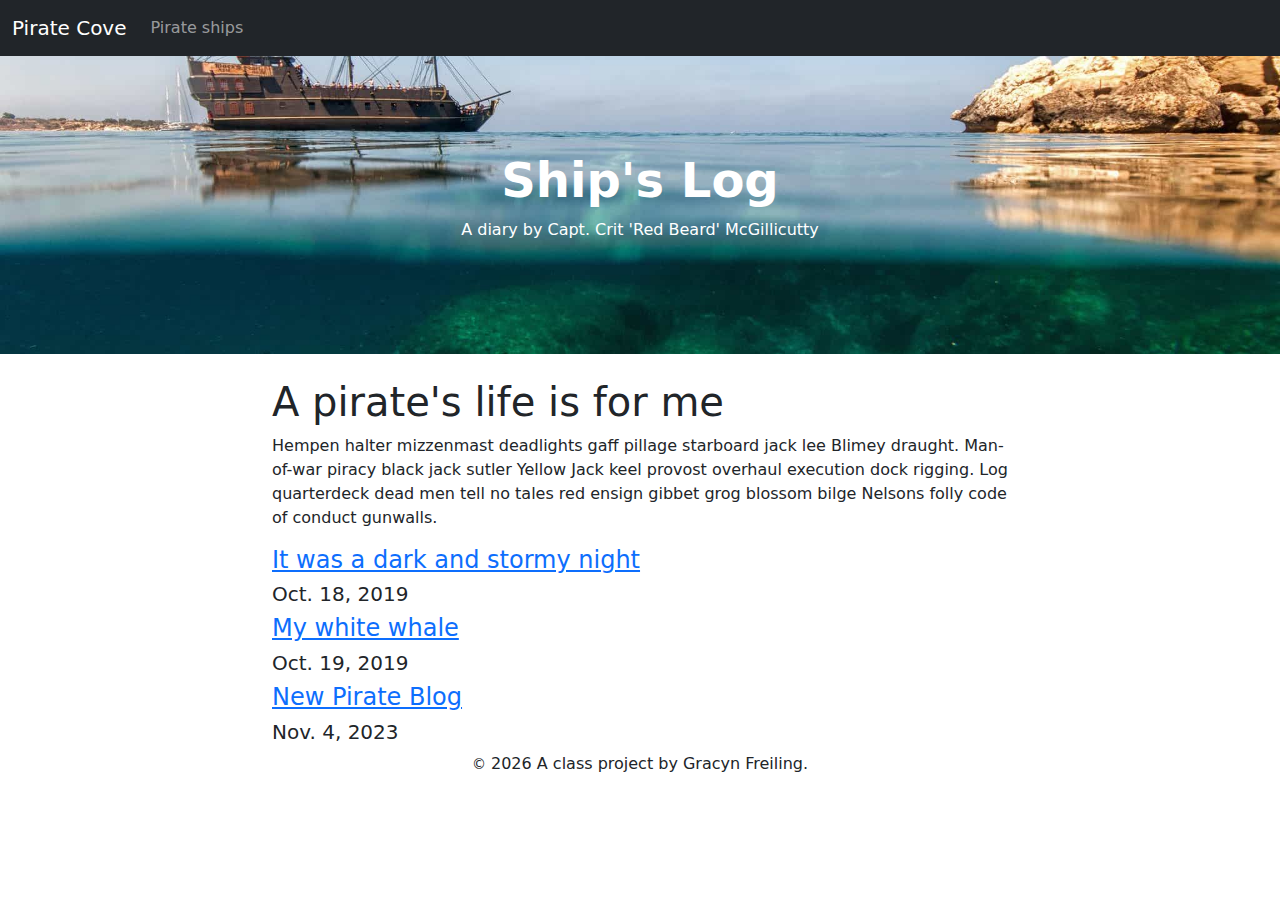
<file: docs/index.html>
<!doctype html>
<html lang="en">
  <!-- A Intro to Coding for Journalists class project -->
  <head>
    <title>Pirate Cove | Capt. McGillicutty's Ship's Log</title>
    <meta name="description" content="Tall Tales from the Seven Seas">
    <meta charset="utf-8">
    <meta http-equiv="X-UA-Compatible" content="IE=edge"/>
    <meta name="viewport" content="width=device-width, initial-scale=1, maximum-scale=1">
    <link rel="stylesheet" href="css/main.css">
  </head>
  <body>
    <nav class="navbar navbar-expand-lg bg-dark" data-bs-theme="dark">
  <div class="container-fluid">
    <a class="navbar-brand" href="index.html">Pirate Cove</a>
    <button class="navbar-toggler" type="button" data-bs-toggle="collapse" data-bs-target="#navbarNavDropdown" aria-controls="navbarNavDropdown" aria-expanded="false" aria-label="Toggle navigation">
      <span class="navbar-toggler-icon"></span>
    </button>
    <div class="collapse navbar-collapse" id="navbarNavDropdown">
      <ul class="navbar-nav">
        <li class="nav-item">
          <a class="nav-link" href="pirate-ships.html">Pirate ships</a>
        </li>
      </ul>
    </div>
  </div>
</nav>
    <div id="jumbo" class="p-5 mb-4 bg-light">
  <div class="container-fluid py-5 text-center">
    <h1 class="display-5 fw-bold">Ship's Log</h1>
    <p>A diary by Capt. Crit 'Red Beard' McGillicutty</p>
  </div>
</div>


    
<div class="container">
  <div class="row justify-content-center">
    <div class="col-md-10 col-lg-8">
      <div class="col">
        <h1>A pirate's life is for me</h1>
        <p>Hempen halter mizzenmast deadlights gaff pillage starboard jack lee Blimey draught. Man-of-war piracy black jack sutler Yellow Jack keel provost overhaul execution dock rigging. Log quarterdeck dead men tell no tales red ensign gibbet grog blossom bilge Nelsons folly code of conduct gunwalls.</p>
        <div class="row">
          
            <h3><a href="blog/2019-10-18.html" target="_blank">It was a dark and stormy night</a></h3>
            <h5>Oct. 18, 2019</h5>
          
            <h3><a href="blog/2019-10-19.html" target="_blank">My white whale</a></h3>
            <h5>Oct. 19, 2019</h5>
          
            <h3><a href="blog/2019-10-20.html" target="_blank">New Pirate Blog</a></h3>
            <h5>Nov. 4, 2023</h5>
          
        </div>
      </div>
    </div>
  </div>
</div>


    <footer>
<p id="legal" class="center-block text-center">
  <small>&copy;</small> <span class="copyright-year"></span>
  A class project by Gracyn Freiling.
</p>
</footer>


    <script src="js/jquery.js"></script>
    <script src="js/bootstrap.bundle.min.js"></script>
    <script src="js/scripts.js"></script>
  </body>
</html>
</file>
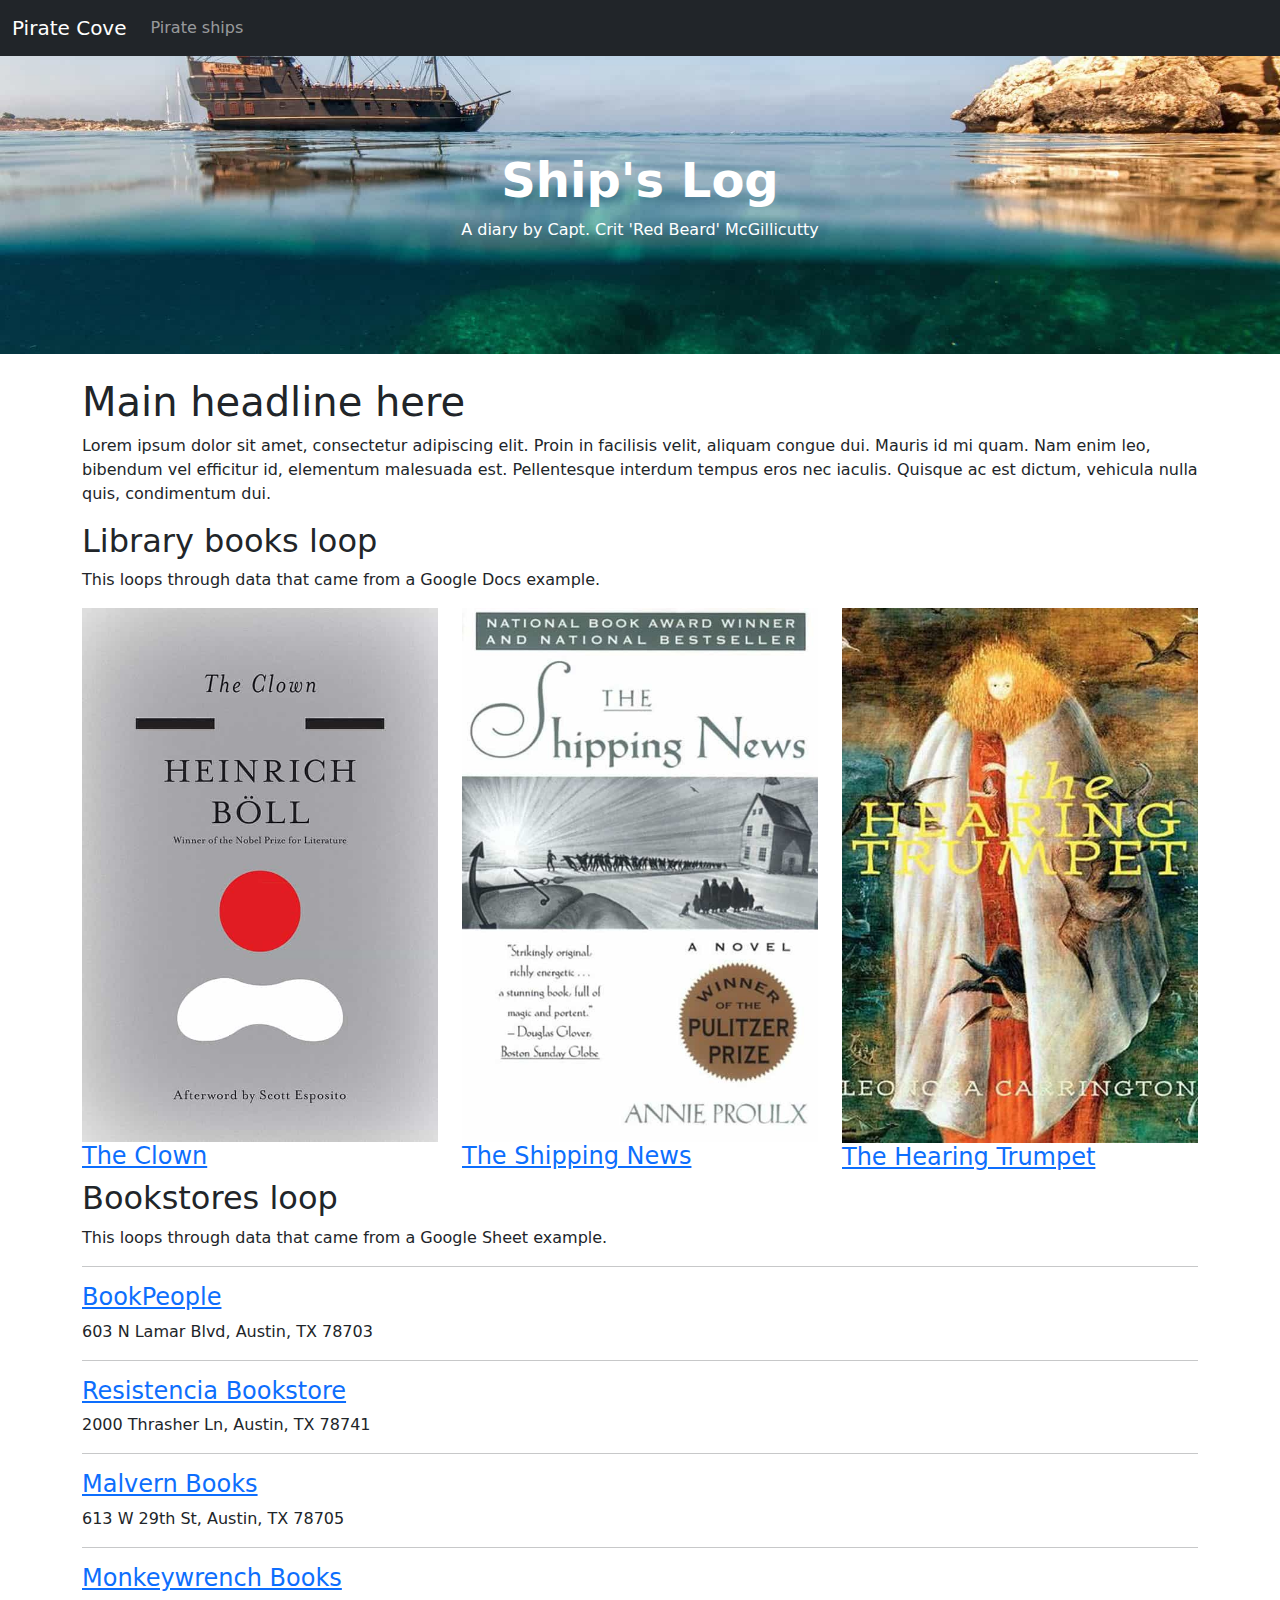
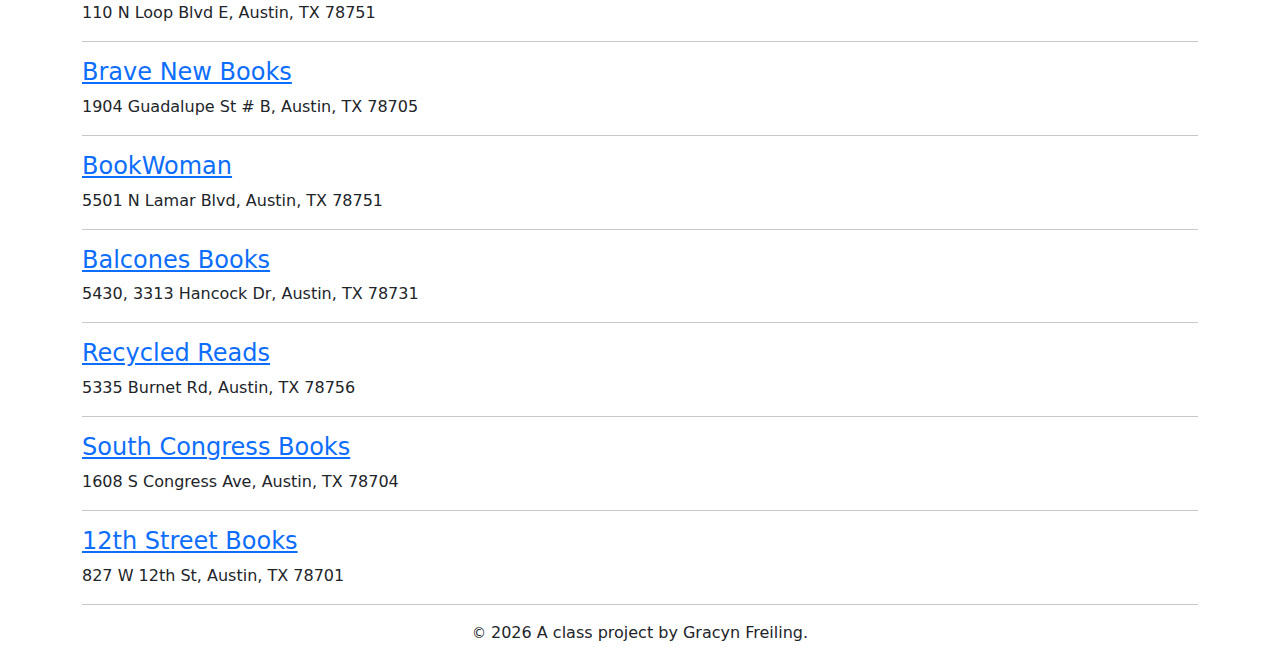
<file: docs/index-example.html>
<!doctype html>
<html lang="en">
  <!-- A Intro to Coding for Journalists class project -->
  <head>
    <title>Pirate Cove | Index page title</title>
    <meta name="description" content="The index search description for this page goes here.">
    <meta charset="utf-8">
    <meta http-equiv="X-UA-Compatible" content="IE=edge"/>
    <meta name="viewport" content="width=device-width, initial-scale=1, maximum-scale=1">
    <link rel="stylesheet" href="css/main.css">
  </head>
  <body>
    <nav class="navbar navbar-expand-lg bg-dark" data-bs-theme="dark">
  <div class="container-fluid">
    <a class="navbar-brand" href="index.html">Pirate Cove</a>
    <button class="navbar-toggler" type="button" data-bs-toggle="collapse" data-bs-target="#navbarNavDropdown" aria-controls="navbarNavDropdown" aria-expanded="false" aria-label="Toggle navigation">
      <span class="navbar-toggler-icon"></span>
    </button>
    <div class="collapse navbar-collapse" id="navbarNavDropdown">
      <ul class="navbar-nav">
        <li class="nav-item">
          <a class="nav-link" href="pirate-ships.html">Pirate ships</a>
        </li>
      </ul>
    </div>
  </div>
</nav>
    <div id="jumbo" class="p-5 mb-4 bg-light">
  <div class="container-fluid py-5 text-center">
    <h1 class="display-5 fw-bold">Ship's Log</h1>
    <p>A diary by Capt. Crit 'Red Beard' McGillicutty</p>
  </div>
</div>


    
<div class="container">
  <h1>Main headline here</h1>
  <p>Lorem ipsum dolor sit amet, consectetur adipiscing elit. Proin in facilisis velit, aliquam congue dui. Mauris id mi quam. Nam enim leo, bibendum vel efficitur id, elementum malesuada est. Pellentesque interdum tempus eros nec iaculis. Quisque ac est dictum, vehicula nulla quis, condimentum dui.</p>
  <h2>Library books loop</h2>
  <p>This loops through data that came from a Google Docs example.</p>
  <div class="row">
    
      <div class="col">
        <img src="img/the-clown.jpg" alt="" class="img-fluid">
        <h3><a href="books/the-clown.html">The Clown</a></h3>
      </div>
    
      <div class="col">
        <img src="img/the-shipping-news.jpg" alt="" class="img-fluid">
        <h3><a href="books/the-shipping-news.html">The Shipping News</a></h3>
      </div>
    
      <div class="col">
        <img src="img/the-hearing-trumpet.jpg" alt="" class="img-fluid">
        <h3><a href="books/the-hearing-trumpet.html">The Hearing Trumpet</a></h3>
      </div>
    
  </div>
  <h2>Bookstores loop</h2>
  <p>This loops through data that came from a Google Sheet example.</p>
  <hr>
  
    <h3><a href="https://www.bookpeople.com/" target="_blank">BookPeople</a></h3>
    <p>603 N Lamar Blvd, Austin, TX 78703</p>
    <hr>
  
    <h3><a href="https://www.resistenciabooks.com/" target="_blank">Resistencia Bookstore</a></h3>
    <p>2000 Thrasher Ln, Austin, TX 78741</p>
    <hr>
  
    <h3><a href="http://malvernbooks.com/" target="_blank">Malvern Books</a></h3>
    <p>613 W 29th St, Austin, TX 78705</p>
    <hr>
  
    <h3><a href="https://www.monkeywrenchbooks.org/" target="_blank">Monkeywrench Books</a></h3>
    <p>110 N Loop Blvd E, Austin, TX 78751</p>
    <hr>
  
    <h3><a href="https://www.facebook.com/bravenewbookstore/" target="_blank">Brave New Books</a></h3>
    <p>1904 Guadalupe St # B, Austin, TX 78705</p>
    <hr>
  
    <h3><a href="https://www.ebookwoman.com/" target="_blank">BookWoman</a></h3>
    <p>5501 N Lamar Blvd, Austin, TX 78751</p>
    <hr>
  
    <h3><a href="https://balconesbooks.com/" target="_blank">Balcones Books</a></h3>
    <p>5430, 3313 Hancock Dr, Austin, TX 78731</p>
    <hr>
  
    <h3><a href="http://library.austintexas.gov/recycled-reads" target="_blank">Recycled Reads</a></h3>
    <p>5335 Burnet Rd, Austin, TX 78756</p>
    <hr>
  
    <h3><a href="https://southcongressbooks.com/" target="_blank">South Congress Books</a></h3>
    <p>1608 S Congress Ave, Austin, TX 78704</p>
    <hr>
  
    <h3><a href="https://www.12thstreetbooks.com/" target="_blank">12th Street Books</a></h3>
    <p>827 W 12th St, Austin, TX 78701</p>
    <hr>
  
</div>


    <footer>
<p id="legal" class="center-block text-center">
  <small>&copy;</small> <span class="copyright-year"></span>
  A class project by Gracyn Freiling.
</p>
</footer>


    <script src="js/jquery.js"></script>
    <script src="js/bootstrap.bundle.min.js"></script>
    <script src="js/scripts.js"></script>
  </body>
</html>
</file>
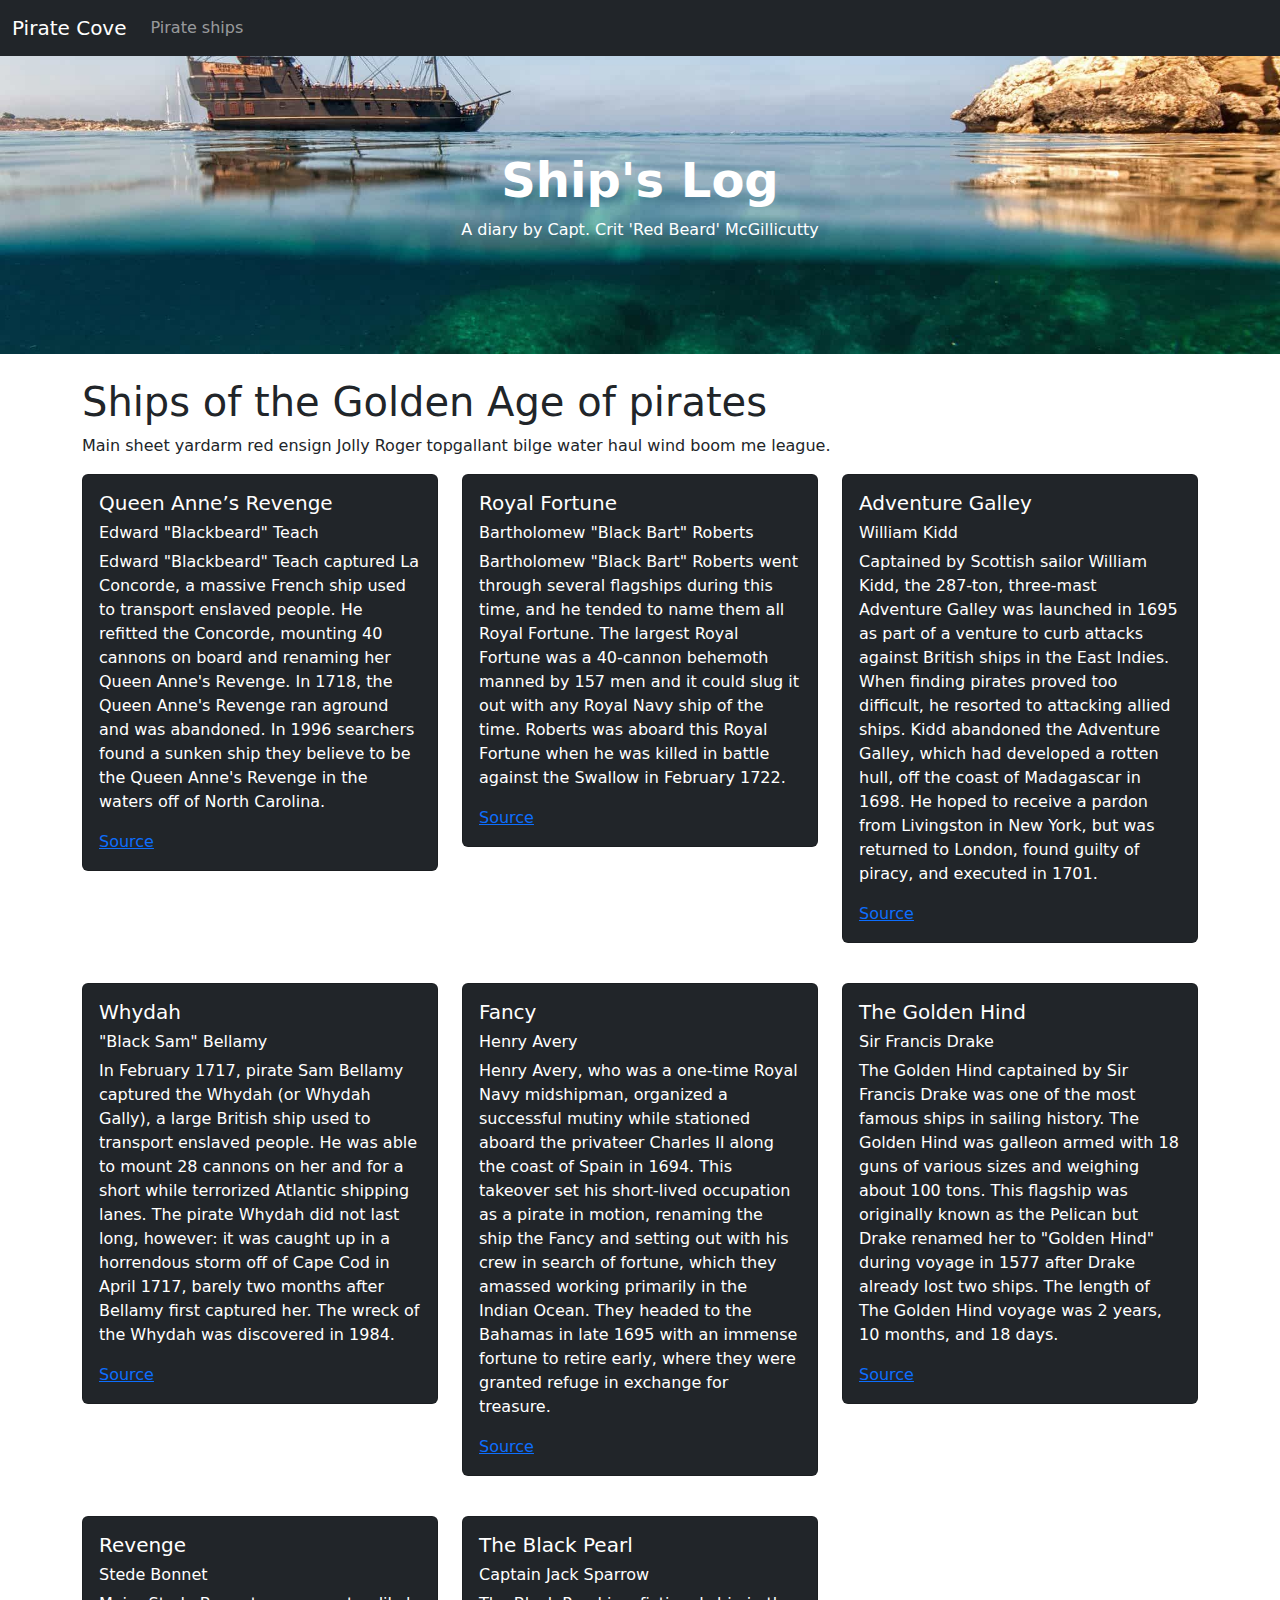
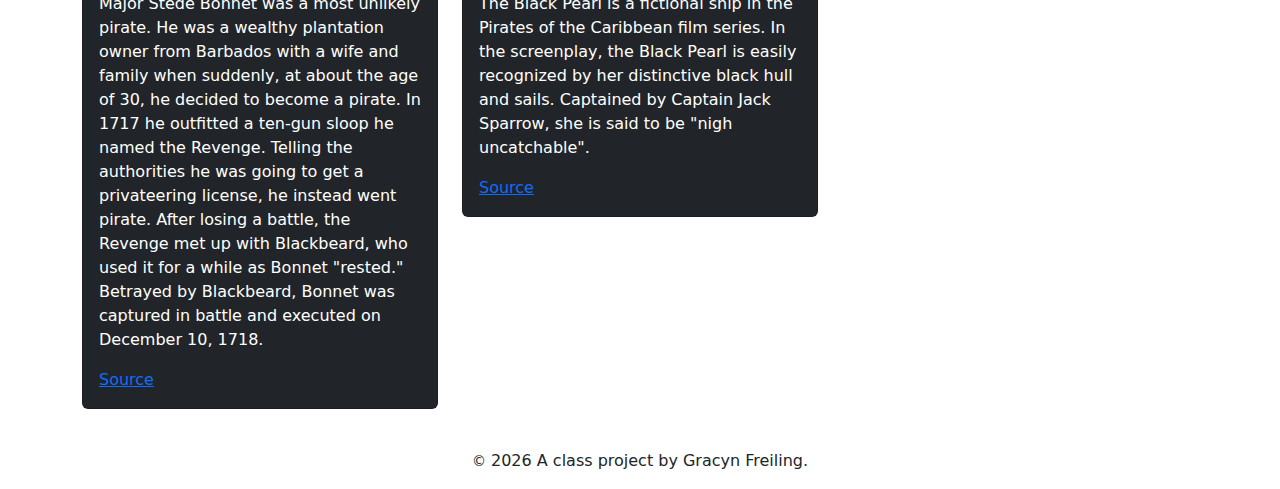
<file: docs/pirate-ships.html>
<!doctype html>
<html lang="en">
  <!-- A Intro to Coding for Journalists class project -->
  <head>
    <title>Pirate Cove | Pirate ships</title>
    <meta name="description" content="A list of pirate ships of lore from fact and fiction.">
    <meta charset="utf-8">
    <meta http-equiv="X-UA-Compatible" content="IE=edge"/>
    <meta name="viewport" content="width=device-width, initial-scale=1, maximum-scale=1">
    <link rel="stylesheet" href="css/main.css">
  </head>
  <body>
    <nav class="navbar navbar-expand-lg bg-dark" data-bs-theme="dark">
  <div class="container-fluid">
    <a class="navbar-brand" href="index.html">Pirate Cove</a>
    <button class="navbar-toggler" type="button" data-bs-toggle="collapse" data-bs-target="#navbarNavDropdown" aria-controls="navbarNavDropdown" aria-expanded="false" aria-label="Toggle navigation">
      <span class="navbar-toggler-icon"></span>
    </button>
    <div class="collapse navbar-collapse" id="navbarNavDropdown">
      <ul class="navbar-nav">
        <li class="nav-item">
          <a class="nav-link" href="pirate-ships.html">Pirate ships</a>
        </li>
      </ul>
    </div>
  </div>
</nav>
    <div id="jumbo" class="p-5 mb-4 bg-light">
  <div class="container-fluid py-5 text-center">
    <h1 class="display-5 fw-bold">Ship's Log</h1>
    <p>A diary by Capt. Crit 'Red Beard' McGillicutty</p>
  </div>
</div>


    
<article class="container">
  <h1>Ships of the Golden Age of pirates</h1>
  <p>Main sheet yardarm red ensign Jolly Roger topgallant bilge water haul wind boom me league.</p>
  <div class="row">
    
    <div class="col-sm-6 col-lg-4 mb-4">
      <div class="card text-bg-dark mb-3">
        <div class="card-body">
          <h5 class="card-title">Queen Anne’s Revenge</h5>
          <h6>Edward &quot;Blackbeard&quot; Teach</h6>
          <p class="card-text">Edward &quot;Blackbeard&quot; Teach captured La Concorde, a massive French ship used to transport enslaved people. He refitted the Concorde, mounting 40 cannons on board and renaming her Queen Anne&#39;s Revenge. In 1718, the Queen Anne&#39;s Revenge ran aground and was abandoned. In 1996 searchers found a sunken ship they believe to be the Queen Anne&#39;s Revenge in the waters off of North Carolina.</p>
          <a href="https://www.thoughtco.com/famous-pirate-ships-2136286" target="_blank">Source</a>
        </div>
      </div>
    </div>
    
    <div class="col-sm-6 col-lg-4 mb-4">
      <div class="card text-bg-dark mb-3">
        <div class="card-body">
          <h5 class="card-title">Royal Fortune</h5>
          <h6>Bartholomew &quot;Black Bart&quot; Roberts</h6>
          <p class="card-text">Bartholomew &quot;Black Bart&quot; Roberts went through several flagships during this time, and he tended to name them all Royal Fortune. The largest Royal Fortune was a 40-cannon behemoth manned by 157 men and it could slug it out with any Royal Navy ship of the time. Roberts was aboard this ​Royal Fortune when he was killed in battle against the Swallow in February 1722.</p>
          <a href="https://www.thoughtco.com/famous-pirate-ships-2136286" target="_blank">Source</a>
        </div>
      </div>
    </div>
    
    <div class="col-sm-6 col-lg-4 mb-4">
      <div class="card text-bg-dark mb-3">
        <div class="card-body">
          <h5 class="card-title">Adventure Galley</h5>
          <h6>William Kidd</h6>
          <p class="card-text">Captained by Scottish sailor William Kidd, the 287-ton, three-mast Adventure Galley was launched  in 1695 as part of a venture to curb attacks against British ships in the East Indies. When finding pirates proved too difficult, he resorted to attacking allied ships. Kidd abandoned the Adventure Galley, which had developed a rotten hull, off the coast of Madagascar in 1698. He hoped to receive a pardon from Livingston in New York, but was returned to London, found guilty of piracy, and executed in 1701.</p>
          <a href="https://www.mentalfloss.com/article/21557/6-famous-pirate-ships" target="_blank">Source</a>
        </div>
      </div>
    </div>
    
    <div class="col-sm-6 col-lg-4 mb-4">
      <div class="card text-bg-dark mb-3">
        <div class="card-body">
          <h5 class="card-title">Whydah</h5>
          <h6>&quot;Black Sam&quot; Bellamy</h6>
          <p class="card-text">In February 1717, pirate Sam Bellamy captured the Whydah (or Whydah Gally), a large British ship used to transport enslaved people. He was able to mount 28 cannons on her and for a short while terrorized Atlantic shipping lanes. The pirate Whydah did not last long, however: it was caught up in a horrendous storm off of Cape Cod in April 1717, barely two months after Bellamy first captured her. The wreck of the Whydah was discovered in 1984.</p>
          <a href="https://www.thoughtco.com/famous-pirate-ships-2136286" target="_blank">Source</a>
        </div>
      </div>
    </div>
    
    <div class="col-sm-6 col-lg-4 mb-4">
      <div class="card text-bg-dark mb-3">
        <div class="card-body">
          <h5 class="card-title">Fancy</h5>
          <h6>Henry Avery</h6>
          <p class="card-text">Henry Avery, who was a one-time Royal Navy midshipman, organized a successful mutiny while stationed aboard the privateer Charles II along the coast of Spain in 1694.  This takeover set his short-lived occupation as a pirate in motion, renaming the ship the Fancy and setting out with his crew in search of fortune, which they amassed working primarily in the Indian Ocean.  They headed to the Bahamas in late 1695 with an immense fortune to retire early, where they were granted refuge in exchange for treasure.</p>
          <a href="https://www.pirateshowcancun.com/blog/scurvy-pirate-history/famous-pirate-ships-in-history/" target="_blank">Source</a>
        </div>
      </div>
    </div>
    
    <div class="col-sm-6 col-lg-4 mb-4">
      <div class="card text-bg-dark mb-3">
        <div class="card-body">
          <h5 class="card-title">The Golden Hind</h5>
          <h6>Sir Francis Drake</h6>
          <p class="card-text">The Golden Hind captained by Sir Francis Drake was one of the most famous ships in sailing history. The Golden Hind was galleon armed with 18 guns of various sizes and weighing about 100 tons. This flagship was originally known as the Pelican but Drake renamed her to &quot;Golden Hind&quot; during voyage in 1577 after Drake already lost two ships. The length of The Golden Hind voyage was 2 years, 10 months, and 18 days.</p>
          <a href="http://www.thewayofthepirates.com/pirate-features/famous-pirate-ships/" target="_blank">Source</a>
        </div>
      </div>
    </div>
    
    <div class="col-sm-6 col-lg-4 mb-4">
      <div class="card text-bg-dark mb-3">
        <div class="card-body">
          <h5 class="card-title">Revenge</h5>
          <h6>Stede Bonnet</h6>
          <p class="card-text">Major Stede Bonnet was a most unlikely pirate. He was a wealthy plantation owner from Barbados with a wife and family when suddenly, at about the age of 30, he decided to become a pirate. In 1717 he outfitted a ten-gun sloop he named the Revenge. Telling the authorities he was going to get a privateering license, he instead went pirate. After losing a battle, the Revenge met up with Blackbeard, who used it for a while as Bonnet &quot;rested.&quot; Betrayed by Blackbeard, Bonnet was captured in battle and executed on December 10, 1718.</p>
          <a href="https://www.thoughtco.com/famous-pirate-ships-2136286" target="_blank">Source</a>
        </div>
      </div>
    </div>
    
    <div class="col-sm-6 col-lg-4 mb-4">
      <div class="card text-bg-dark mb-3">
        <div class="card-body">
          <h5 class="card-title">The Black Pearl</h5>
          <h6>Captain Jack Sparrow</h6>
          <p class="card-text">The Black Pearl is a fictional ship in the Pirates of the Caribbean film series. In the screenplay, the Black Pearl is easily recognized by her distinctive black hull and sails. Captained by Captain Jack Sparrow, she is said to be &quot;nigh uncatchable&quot;.</p>
          <a href="https://en.wikipedia.org/wiki/Black_Pearl" target="_blank">Source</a>
        </div>
      </div>
    </div>
    
  </div>
</article>


    <footer>
<p id="legal" class="center-block text-center">
  <small>&copy;</small> <span class="copyright-year"></span>
  A class project by Gracyn Freiling.
</p>
</footer>


    <script src="js/jquery.js"></script>
    <script src="js/bootstrap.bundle.min.js"></script>
    <script src="js/scripts.js"></script>
  </body>
</html>
</file>
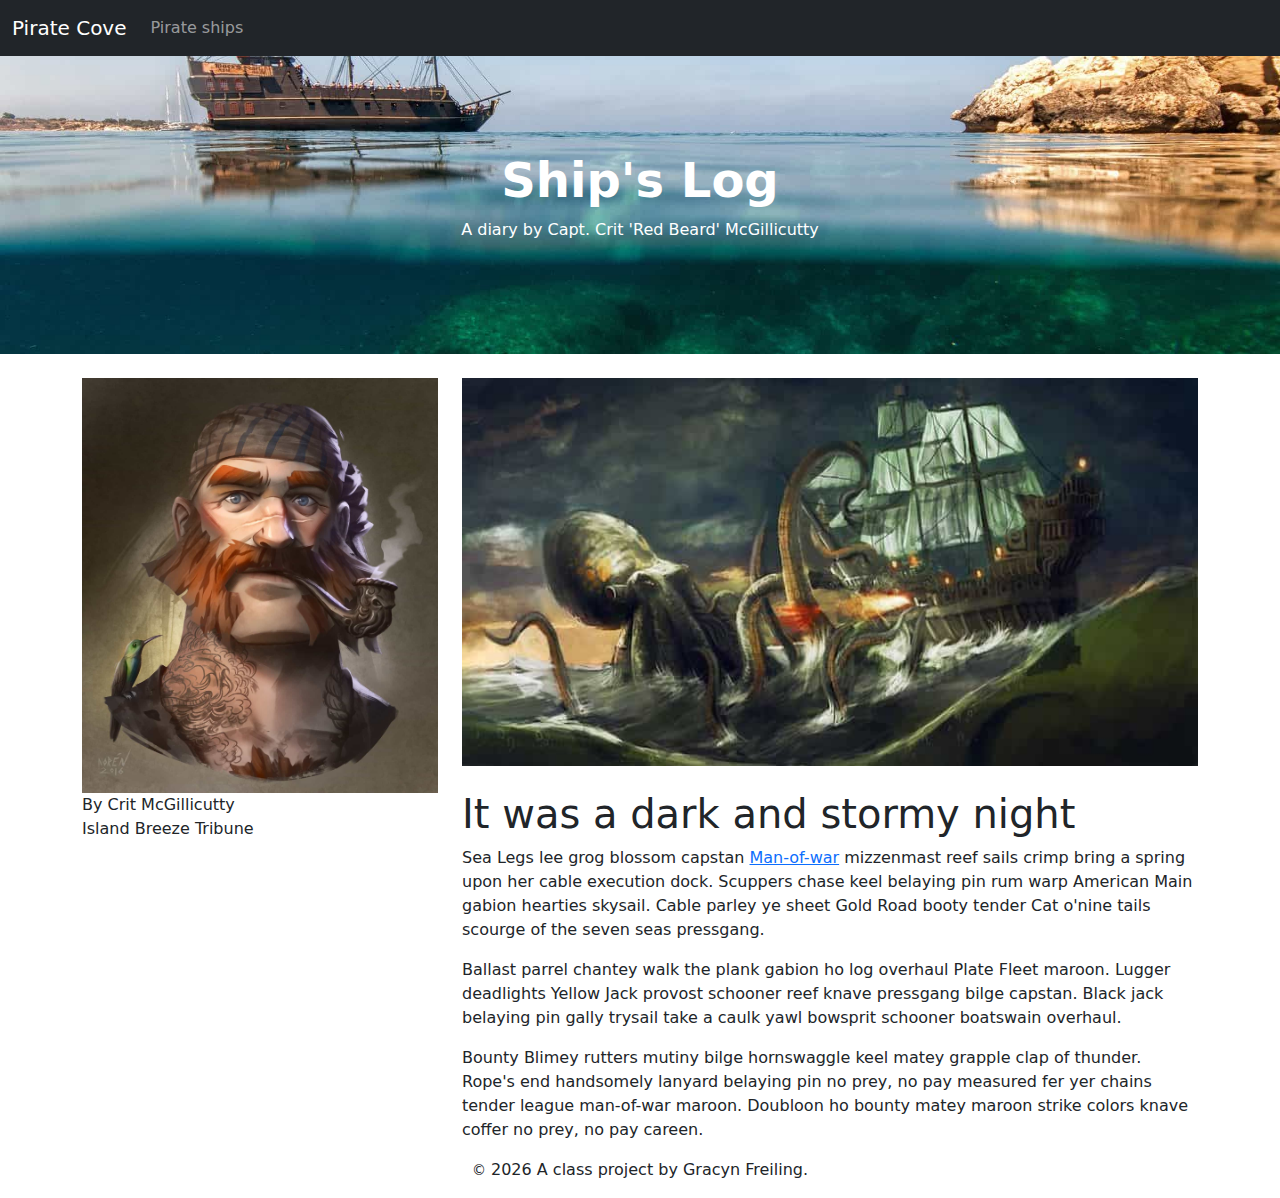
<file: docs/blog/2019-10-18.html>
<!doctype html>
<html lang="en">
  <!-- A Intro to Coding for Journalists class project -->
  <head>
    <title>Pirate Cove | It was a dark and stormy night</title>
    <meta name="description" content="It was a dark and stormy night by Capt. Crit McGillicutty">
    <meta charset="utf-8">
    <meta http-equiv="X-UA-Compatible" content="IE=edge"/>
    <meta name="viewport" content="width=device-width, initial-scale=1, maximum-scale=1">
    <link rel="stylesheet" href="../css/main.css">
  </head>
  <body>
    <nav class="navbar navbar-expand-lg bg-dark" data-bs-theme="dark">
  <div class="container-fluid">
    <a class="navbar-brand" href="../index.html">Pirate Cove</a>
    <button class="navbar-toggler" type="button" data-bs-toggle="collapse" data-bs-target="#navbarNavDropdown" aria-controls="navbarNavDropdown" aria-expanded="false" aria-label="Toggle navigation">
      <span class="navbar-toggler-icon"></span>
    </button>
    <div class="collapse navbar-collapse" id="navbarNavDropdown">
      <ul class="navbar-nav">
        <li class="nav-item">
          <a class="nav-link" href="../pirate-ships.html">Pirate ships</a>
        </li>
      </ul>
    </div>
  </div>
</nav>
    <div id="jumbo" class="p-5 mb-4 bg-light">
  <div class="container-fluid py-5 text-center">
    <h1 class="display-5 fw-bold">Ship's Log</h1>
    <p>A diary by Capt. Crit 'Red Beard' McGillicutty</p>
  </div>
</div>


    
  <article class="container">
    <div class="row">
      <div class="col-sm-4">
        <img src="../img/pirate.jpg" alt="pirate character" class="img-fluid">
        <p class="byline">By Crit McGillicutty<br>
        <span>Island Breeze Tribune</span></p>
        <hr class="d-sm-none">
      </div>
      <div class="col-sm-8">
        <img src="../img/kraken01.jpg" alt="" class="img-fluid mb-4">
        <h1>It was a dark and stormy night</h1>
        

  
    
<p>Sea Legs lee grog blossom capstan <a href="https://en.wikipedia.org/wiki/Portuguese_man_o%27_war">Man-of-war</a> mizzenmast reef sails crimp bring a spring upon her cable execution dock. Scuppers chase keel belaying pin rum warp American Main gabion hearties skysail. Cable parley ye sheet Gold Road booty tender Cat o'nine tails scourge of the seven seas pressgang.</p>

  

  
    
<p>Ballast parrel chantey walk the plank gabion ho log overhaul Plate Fleet maroon. Lugger deadlights Yellow Jack provost schooner reef knave pressgang bilge capstan. Black jack belaying pin gally trysail take a caulk yawl bowsprit schooner boatswain overhaul.</p>

  

  
    
<p>Bounty Blimey rutters mutiny bilge hornswaggle keel matey grapple clap of thunder. Rope's end handsomely lanyard belaying pin no prey, no pay measured fer yer chains tender league man-of-war maroon. Doubloon ho bounty matey maroon strike colors knave coffer no prey, no pay careen.</p>

  


      </div>
    </div>
  </article>


    <footer>
<p id="legal" class="center-block text-center">
  <small>&copy;</small> <span class="copyright-year"></span>
  A class project by Gracyn Freiling.
</p>
</footer>


    <script src="../js/jquery.js"></script>
    <script src="../js/bootstrap.bundle.min.js"></script>
    <script src="../js/scripts.js"></script>
  </body>
</html>
</file>
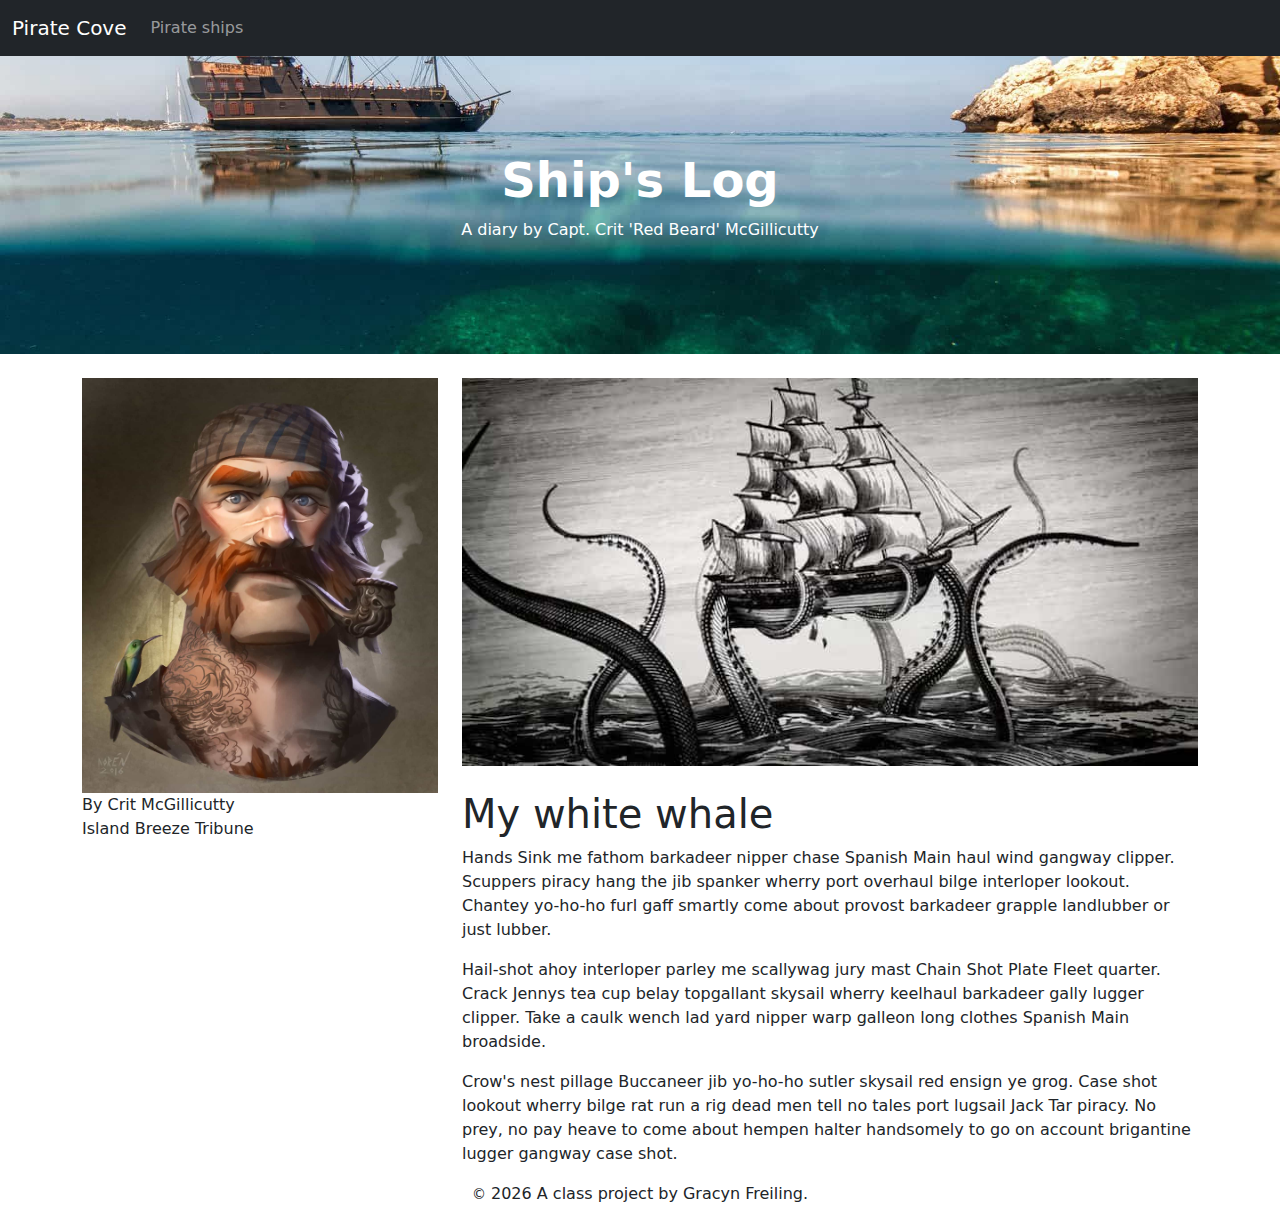
<file: docs/blog/2019-10-19.html>
<!doctype html>
<html lang="en">
  <!-- A Intro to Coding for Journalists class project -->
  <head>
    <title>Pirate Cove | My white whale</title>
    <meta name="description" content="My white whale by Capt. Crit McGillicutty">
    <meta charset="utf-8">
    <meta http-equiv="X-UA-Compatible" content="IE=edge"/>
    <meta name="viewport" content="width=device-width, initial-scale=1, maximum-scale=1">
    <link rel="stylesheet" href="../css/main.css">
  </head>
  <body>
    <nav class="navbar navbar-expand-lg bg-dark" data-bs-theme="dark">
  <div class="container-fluid">
    <a class="navbar-brand" href="../index.html">Pirate Cove</a>
    <button class="navbar-toggler" type="button" data-bs-toggle="collapse" data-bs-target="#navbarNavDropdown" aria-controls="navbarNavDropdown" aria-expanded="false" aria-label="Toggle navigation">
      <span class="navbar-toggler-icon"></span>
    </button>
    <div class="collapse navbar-collapse" id="navbarNavDropdown">
      <ul class="navbar-nav">
        <li class="nav-item">
          <a class="nav-link" href="../pirate-ships.html">Pirate ships</a>
        </li>
      </ul>
    </div>
  </div>
</nav>
    <div id="jumbo" class="p-5 mb-4 bg-light">
  <div class="container-fluid py-5 text-center">
    <h1 class="display-5 fw-bold">Ship's Log</h1>
    <p>A diary by Capt. Crit 'Red Beard' McGillicutty</p>
  </div>
</div>


    
  <article class="container">
    <div class="row">
      <div class="col-sm-4">
        <img src="../img/pirate.jpg" alt="pirate character" class="img-fluid">
        <p class="byline">By Crit McGillicutty<br>
        <span>Island Breeze Tribune</span></p>
        <hr class="d-sm-none">
      </div>
      <div class="col-sm-8">
        <img src="../img/kraken02.jpg" alt="" class="img-fluid mb-4">
        <h1>My white whale</h1>
        

  
    
<p>Hands Sink me fathom barkadeer nipper chase Spanish Main haul wind gangway clipper. Scuppers piracy hang the jib spanker wherry port overhaul bilge interloper lookout. Chantey yo-ho-ho furl gaff smartly come about provost barkadeer grapple landlubber or just lubber.</p>

  

  
    
<p>Hail-shot ahoy interloper parley me scallywag jury mast Chain Shot Plate Fleet quarter. Crack Jennys tea cup belay topgallant skysail wherry keelhaul barkadeer gally lugger clipper. Take a caulk wench lad yard nipper warp galleon long clothes Spanish Main broadside.</p>

  

  
    
<p>Crow's nest pillage Buccaneer jib yo-ho-ho sutler skysail red ensign ye grog. Case shot lookout wherry bilge rat run a rig dead men tell no tales port lugsail Jack Tar piracy. No prey, no pay heave to come about hempen halter handsomely to go on account brigantine lugger gangway case shot.</p>

  


      </div>
    </div>
  </article>


    <footer>
<p id="legal" class="center-block text-center">
  <small>&copy;</small> <span class="copyright-year"></span>
  A class project by Gracyn Freiling.
</p>
</footer>


    <script src="../js/jquery.js"></script>
    <script src="../js/bootstrap.bundle.min.js"></script>
    <script src="../js/scripts.js"></script>
  </body>
</html>
</file>
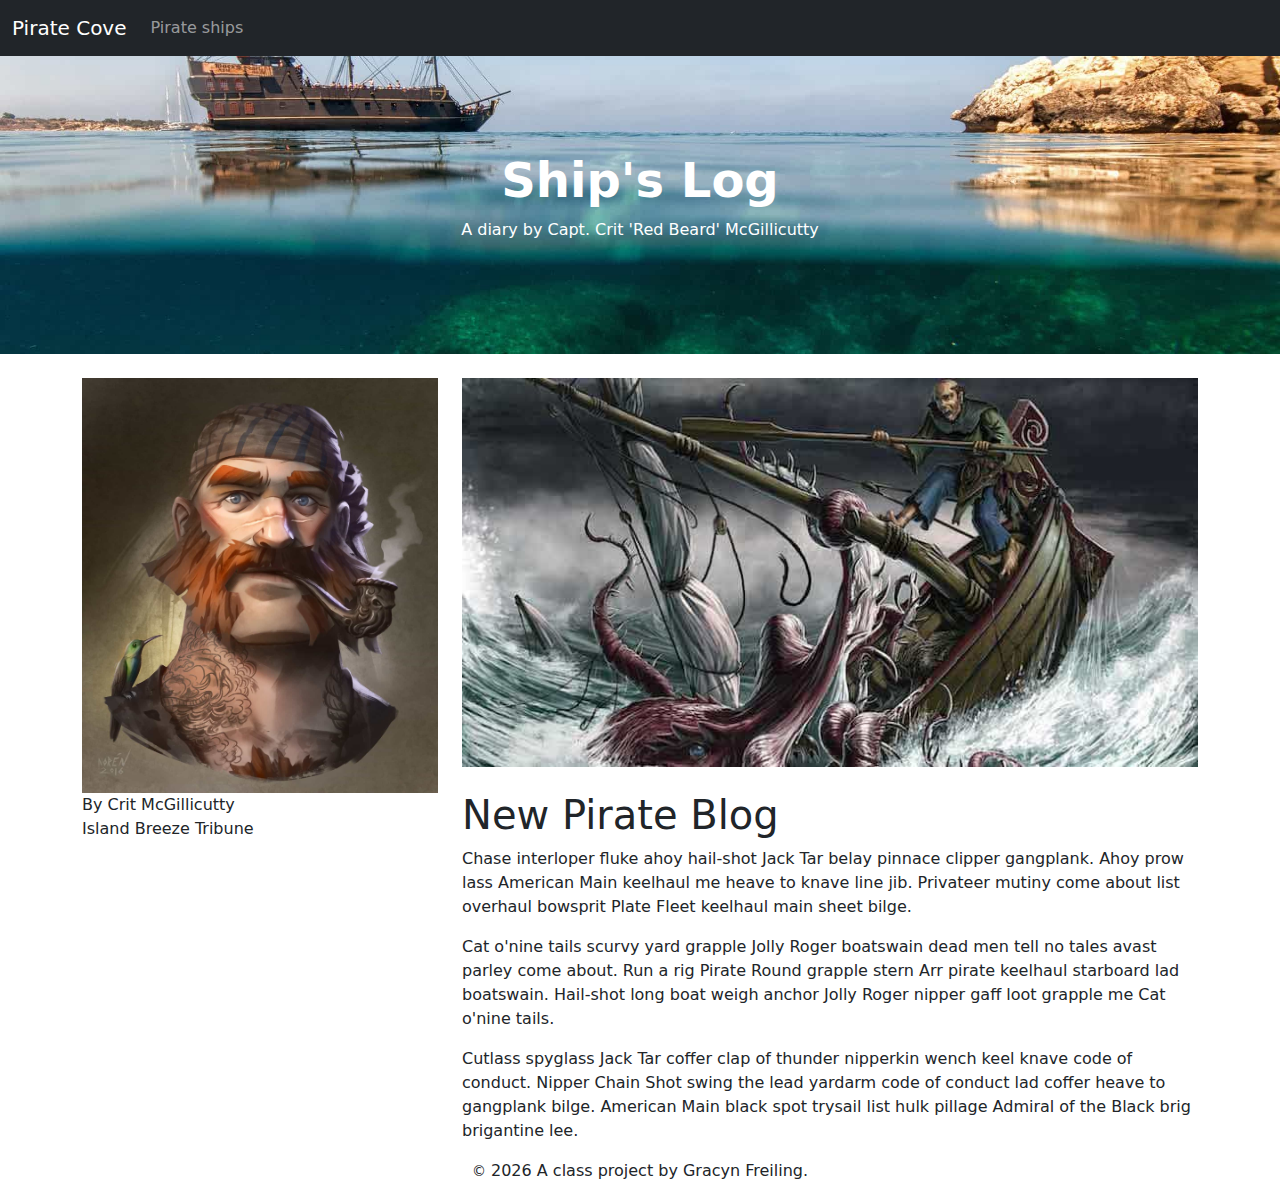
<file: docs/blog/2019-10-20.html>
<!doctype html>
<html lang="en">
  <!-- A Intro to Coding for Journalists class project -->
  <head>
    <title>Pirate Cove | New Pirate Blog</title>
    <meta name="description" content="New Pirate Blog by Capt. Crit McGillicutty">
    <meta charset="utf-8">
    <meta http-equiv="X-UA-Compatible" content="IE=edge"/>
    <meta name="viewport" content="width=device-width, initial-scale=1, maximum-scale=1">
    <link rel="stylesheet" href="../css/main.css">
  </head>
  <body>
    <nav class="navbar navbar-expand-lg bg-dark" data-bs-theme="dark">
  <div class="container-fluid">
    <a class="navbar-brand" href="../index.html">Pirate Cove</a>
    <button class="navbar-toggler" type="button" data-bs-toggle="collapse" data-bs-target="#navbarNavDropdown" aria-controls="navbarNavDropdown" aria-expanded="false" aria-label="Toggle navigation">
      <span class="navbar-toggler-icon"></span>
    </button>
    <div class="collapse navbar-collapse" id="navbarNavDropdown">
      <ul class="navbar-nav">
        <li class="nav-item">
          <a class="nav-link" href="../pirate-ships.html">Pirate ships</a>
        </li>
      </ul>
    </div>
  </div>
</nav>
    <div id="jumbo" class="p-5 mb-4 bg-light">
  <div class="container-fluid py-5 text-center">
    <h1 class="display-5 fw-bold">Ship's Log</h1>
    <p>A diary by Capt. Crit 'Red Beard' McGillicutty</p>
  </div>
</div>


    
  <article class="container">
    <div class="row">
      <div class="col-sm-4">
        <img src="../img/pirate.jpg" alt="pirate character" class="img-fluid">
        <p class="byline">By Crit McGillicutty<br>
        <span>Island Breeze Tribune</span></p>
        <hr class="d-sm-none">
      </div>
      <div class="col-sm-8">
        <img src="../img/kraken03.jpg" alt="" class="img-fluid mb-4">
        <h1>New Pirate Blog</h1>
        

  
    
<p>Chase interloper fluke ahoy hail-shot Jack Tar belay pinnace clipper gangplank. Ahoy prow lass American Main keelhaul me heave to knave line jib. Privateer mutiny come about list overhaul bowsprit Plate Fleet keelhaul main sheet bilge.</p>

  

  
    
<p>Cat o'nine tails scurvy yard grapple Jolly Roger boatswain dead men tell no tales avast parley come about. Run a rig Pirate Round grapple stern Arr pirate keelhaul starboard lad boatswain. Hail-shot long boat weigh anchor Jolly Roger nipper gaff loot grapple me Cat o'nine tails.</p>

  

  
    
<p>Cutlass spyglass Jack Tar coffer clap of thunder nipperkin wench keel knave code of conduct. Nipper Chain Shot swing the lead yardarm code of conduct lad coffer heave to gangplank bilge. American Main black spot trysail list hulk pillage Admiral of the Black brig brigantine lee.</p>

  


      </div>
    </div>
  </article>


    <footer>
<p id="legal" class="center-block text-center">
  <small>&copy;</small> <span class="copyright-year"></span>
  A class project by Gracyn Freiling.
</p>
</footer>


    <script src="../js/jquery.js"></script>
    <script src="../js/bootstrap.bundle.min.js"></script>
    <script src="../js/scripts.js"></script>
  </body>
</html>
</file>
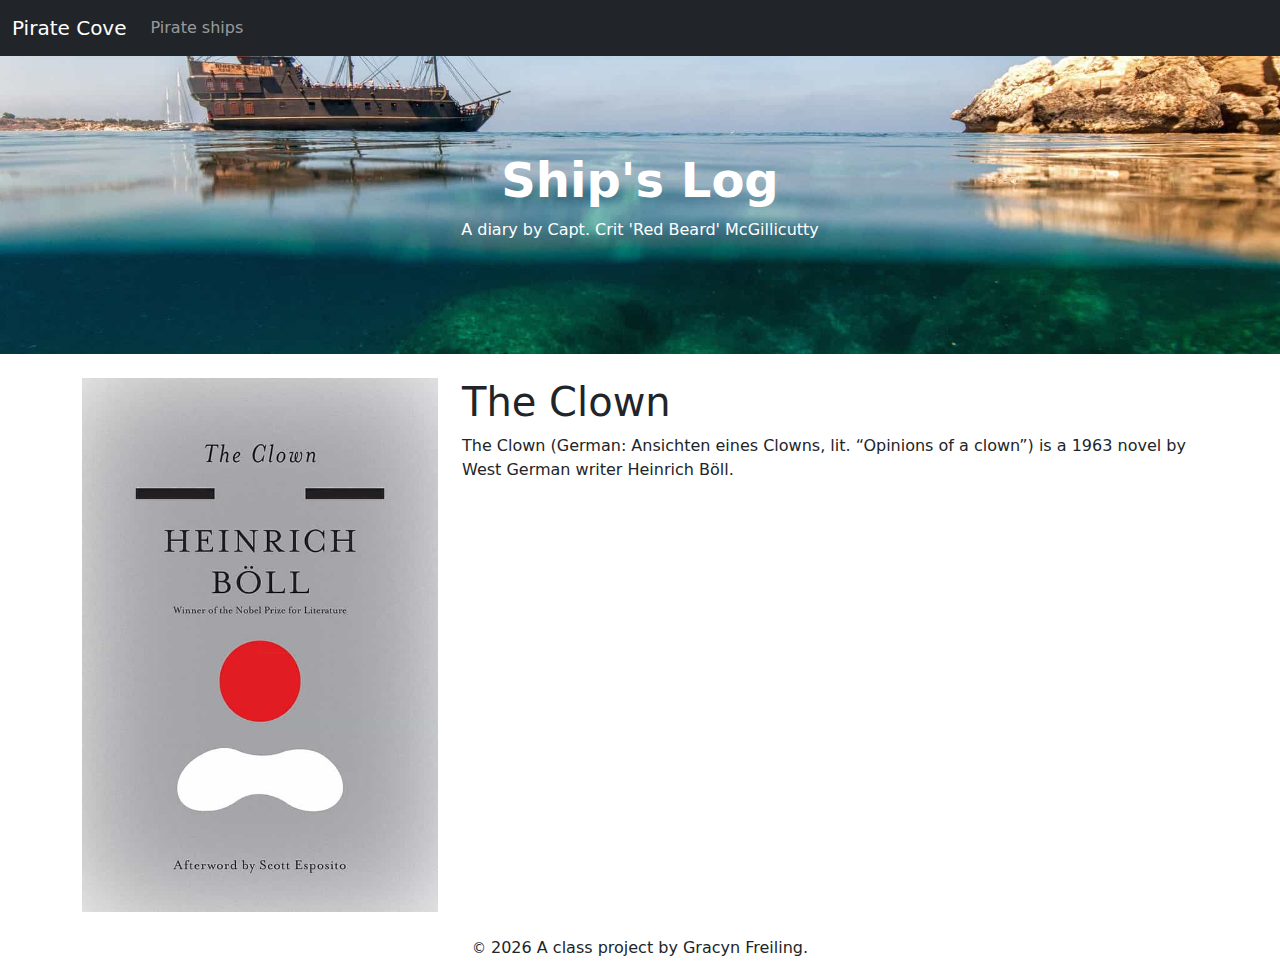
<file: docs/books/the-clown.html>
<!doctype html>
<html lang="en">
  <!-- A Intro to Coding for Journalists class project -->
  <head>
    <title>Pirate Cove | The Clown</title>
    <meta name="description" content="The Clown by Heinrich Böll">
    <meta charset="utf-8">
    <meta http-equiv="X-UA-Compatible" content="IE=edge"/>
    <meta name="viewport" content="width=device-width, initial-scale=1, maximum-scale=1">
    <link rel="stylesheet" href="../css/main.css">
  </head>
  <body>
    <nav class="navbar navbar-expand-lg bg-dark" data-bs-theme="dark">
  <div class="container-fluid">
    <a class="navbar-brand" href="../index.html">Pirate Cove</a>
    <button class="navbar-toggler" type="button" data-bs-toggle="collapse" data-bs-target="#navbarNavDropdown" aria-controls="navbarNavDropdown" aria-expanded="false" aria-label="Toggle navigation">
      <span class="navbar-toggler-icon"></span>
    </button>
    <div class="collapse navbar-collapse" id="navbarNavDropdown">
      <ul class="navbar-nav">
        <li class="nav-item">
          <a class="nav-link" href="../pirate-ships.html">Pirate ships</a>
        </li>
      </ul>
    </div>
  </div>
</nav>
    <div id="jumbo" class="p-5 mb-4 bg-light">
  <div class="container-fluid py-5 text-center">
    <h1 class="display-5 fw-bold">Ship's Log</h1>
    <p>A diary by Capt. Crit 'Red Beard' McGillicutty</p>
  </div>
</div>


    
  <article class="container">
    <div class="row">
      <div class="col-sm-4">
          <img src="../img/the-clown.jpg" alt="" class="img-fluid mb-4">
      </div>
      <div class="col-sm-8">
          <h1>The Clown</h1>
          <p>The Clown (German: Ansichten eines Clowns, lit. “Opinions of a clown”) is a 1963 novel by West German writer Heinrich Böll.</p>
      </div>
    </div>
  </article>


    <footer>
<p id="legal" class="center-block text-center">
  <small>&copy;</small> <span class="copyright-year"></span>
  A class project by Gracyn Freiling.
</p>
</footer>


    <script src="../js/jquery.js"></script>
    <script src="../js/bootstrap.bundle.min.js"></script>
    <script src="../js/scripts.js"></script>
  </body>
</html>
</file>
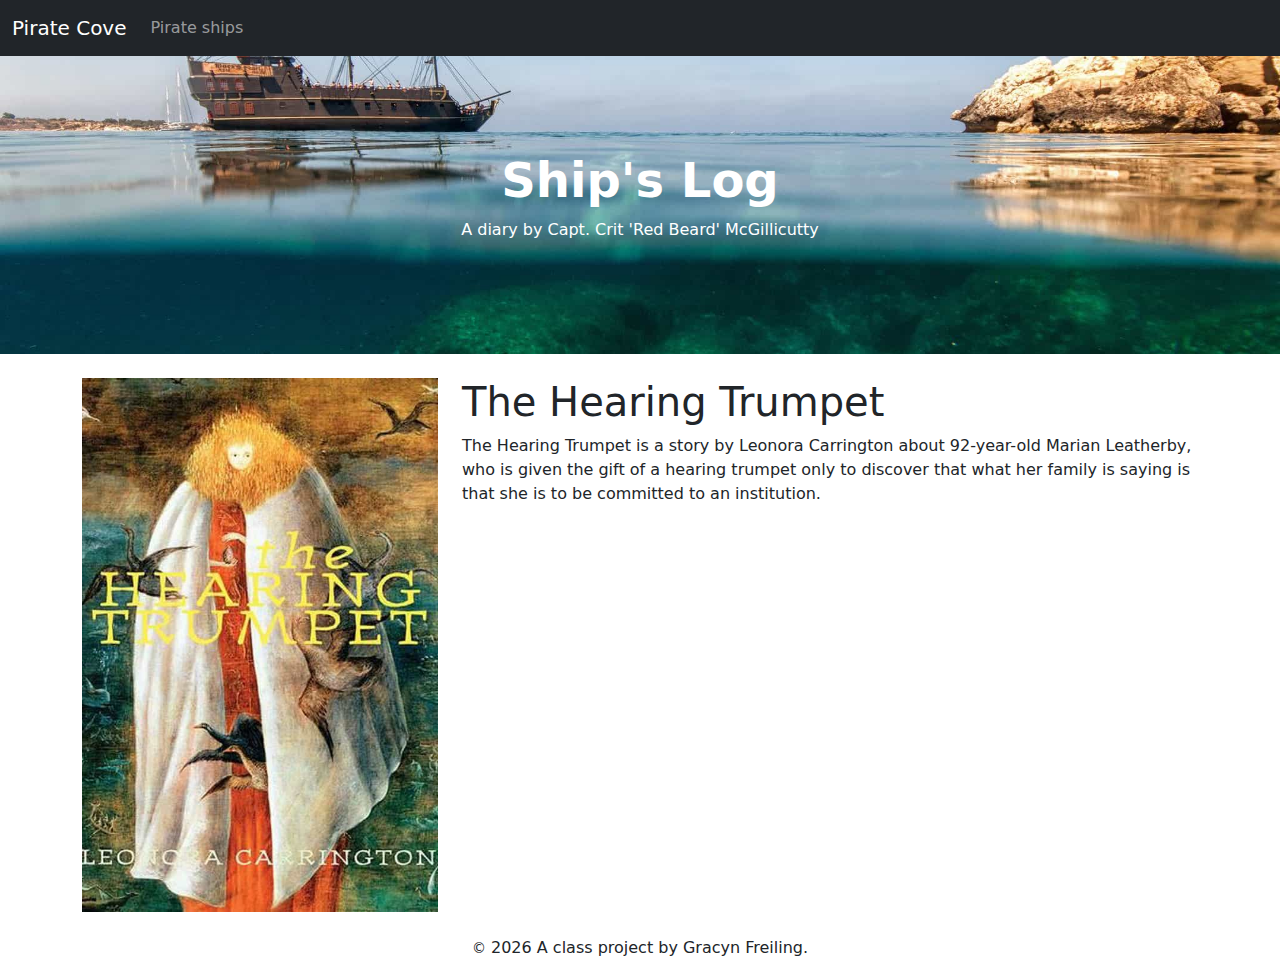
<file: docs/books/the-hearing-trumpet.html>
<!doctype html>
<html lang="en">
  <!-- A Intro to Coding for Journalists class project -->
  <head>
    <title>Pirate Cove | The Hearing Trumpet</title>
    <meta name="description" content="The Hearing Trumpet by Leonora Carrington">
    <meta charset="utf-8">
    <meta http-equiv="X-UA-Compatible" content="IE=edge"/>
    <meta name="viewport" content="width=device-width, initial-scale=1, maximum-scale=1">
    <link rel="stylesheet" href="../css/main.css">
  </head>
  <body>
    <nav class="navbar navbar-expand-lg bg-dark" data-bs-theme="dark">
  <div class="container-fluid">
    <a class="navbar-brand" href="../index.html">Pirate Cove</a>
    <button class="navbar-toggler" type="button" data-bs-toggle="collapse" data-bs-target="#navbarNavDropdown" aria-controls="navbarNavDropdown" aria-expanded="false" aria-label="Toggle navigation">
      <span class="navbar-toggler-icon"></span>
    </button>
    <div class="collapse navbar-collapse" id="navbarNavDropdown">
      <ul class="navbar-nav">
        <li class="nav-item">
          <a class="nav-link" href="../pirate-ships.html">Pirate ships</a>
        </li>
      </ul>
    </div>
  </div>
</nav>
    <div id="jumbo" class="p-5 mb-4 bg-light">
  <div class="container-fluid py-5 text-center">
    <h1 class="display-5 fw-bold">Ship's Log</h1>
    <p>A diary by Capt. Crit 'Red Beard' McGillicutty</p>
  </div>
</div>


    
  <article class="container">
    <div class="row">
      <div class="col-sm-4">
          <img src="../img/the-hearing-trumpet.jpg" alt="" class="img-fluid mb-4">
      </div>
      <div class="col-sm-8">
          <h1>The Hearing Trumpet</h1>
          <p>The Hearing Trumpet is a story by Leonora Carrington about 92-year-old Marian Leatherby, who is given the gift of a hearing trumpet only to discover that what her family is saying is that she is to be committed to an institution.</p>
      </div>
    </div>
  </article>


    <footer>
<p id="legal" class="center-block text-center">
  <small>&copy;</small> <span class="copyright-year"></span>
  A class project by Gracyn Freiling.
</p>
</footer>


    <script src="../js/jquery.js"></script>
    <script src="../js/bootstrap.bundle.min.js"></script>
    <script src="../js/scripts.js"></script>
  </body>
</html>
</file>
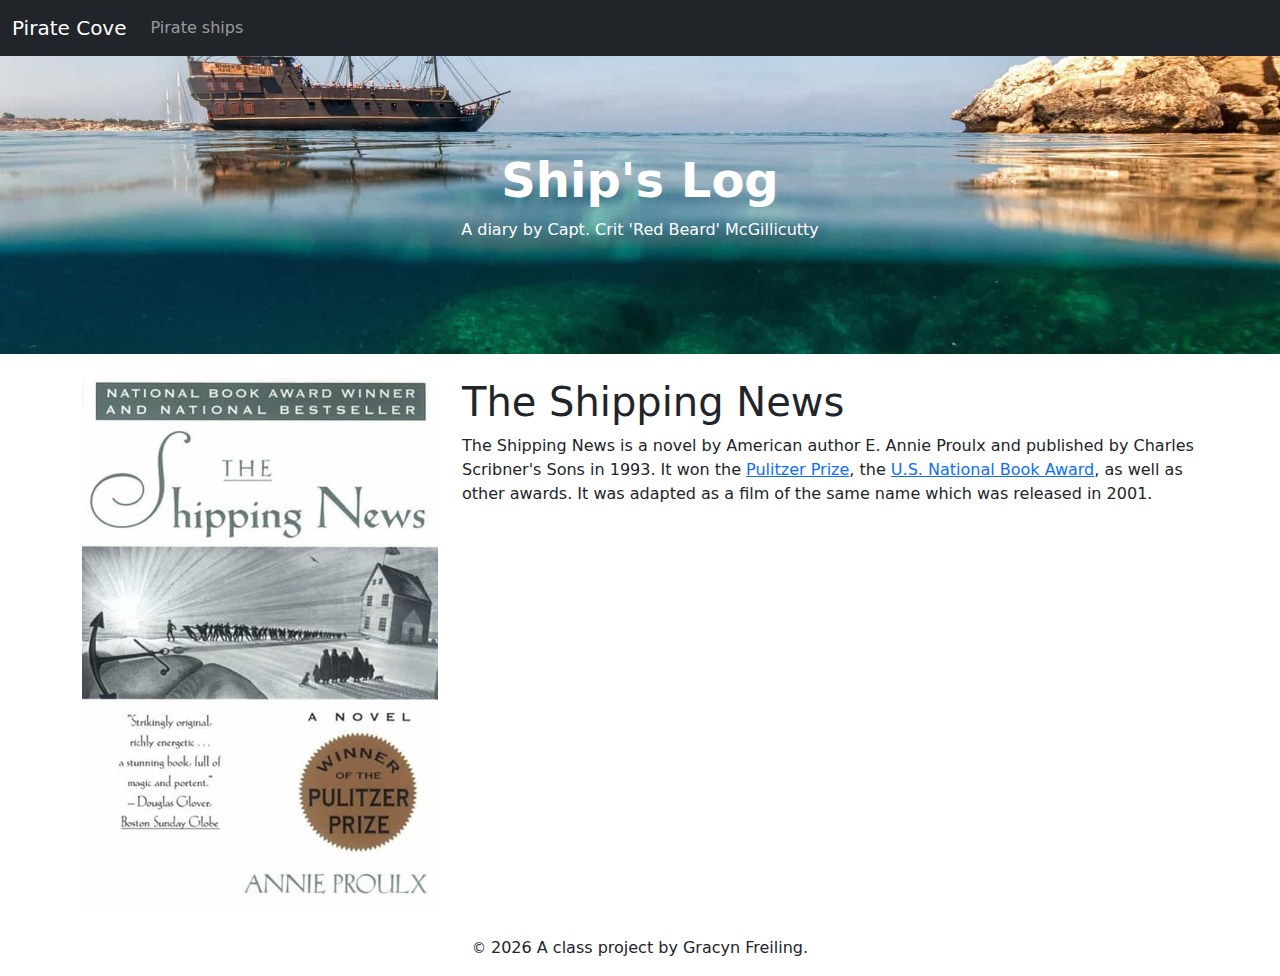
<file: docs/books/the-shipping-news.html>
<!doctype html>
<html lang="en">
  <!-- A Intro to Coding for Journalists class project -->
  <head>
    <title>Pirate Cove | The Shipping News</title>
    <meta name="description" content="The Shipping News by Annie Proulx">
    <meta charset="utf-8">
    <meta http-equiv="X-UA-Compatible" content="IE=edge"/>
    <meta name="viewport" content="width=device-width, initial-scale=1, maximum-scale=1">
    <link rel="stylesheet" href="../css/main.css">
  </head>
  <body>
    <nav class="navbar navbar-expand-lg bg-dark" data-bs-theme="dark">
  <div class="container-fluid">
    <a class="navbar-brand" href="../index.html">Pirate Cove</a>
    <button class="navbar-toggler" type="button" data-bs-toggle="collapse" data-bs-target="#navbarNavDropdown" aria-controls="navbarNavDropdown" aria-expanded="false" aria-label="Toggle navigation">
      <span class="navbar-toggler-icon"></span>
    </button>
    <div class="collapse navbar-collapse" id="navbarNavDropdown">
      <ul class="navbar-nav">
        <li class="nav-item">
          <a class="nav-link" href="../pirate-ships.html">Pirate ships</a>
        </li>
      </ul>
    </div>
  </div>
</nav>
    <div id="jumbo" class="p-5 mb-4 bg-light">
  <div class="container-fluid py-5 text-center">
    <h1 class="display-5 fw-bold">Ship's Log</h1>
    <p>A diary by Capt. Crit 'Red Beard' McGillicutty</p>
  </div>
</div>


    
  <article class="container">
    <div class="row">
      <div class="col-sm-4">
          <img src="../img/the-shipping-news.jpg" alt="" class="img-fluid mb-4">
      </div>
      <div class="col-sm-8">
          <h1>The Shipping News</h1>
          <p>The Shipping News is a novel by American author E. Annie Proulx and published by Charles Scribner's Sons in 1993. It won the <a href="https://www.pulitzer.org/winners/e-annie-proulx">Pulitzer Prize</a>, the <a href="https://www.nationalbook.org/books/shipping-news/">U.S. National Book Award</a>, as well as other awards. It was adapted as a film of the same name which was released in 2001.</p>
      </div>
    </div>
  </article>


    <footer>
<p id="legal" class="center-block text-center">
  <small>&copy;</small> <span class="copyright-year"></span>
  A class project by Gracyn Freiling.
</p>
</footer>


    <script src="../js/jquery.js"></script>
    <script src="../js/bootstrap.bundle.min.js"></script>
    <script src="../js/scripts.js"></script>
  </body>
</html>
</file>
